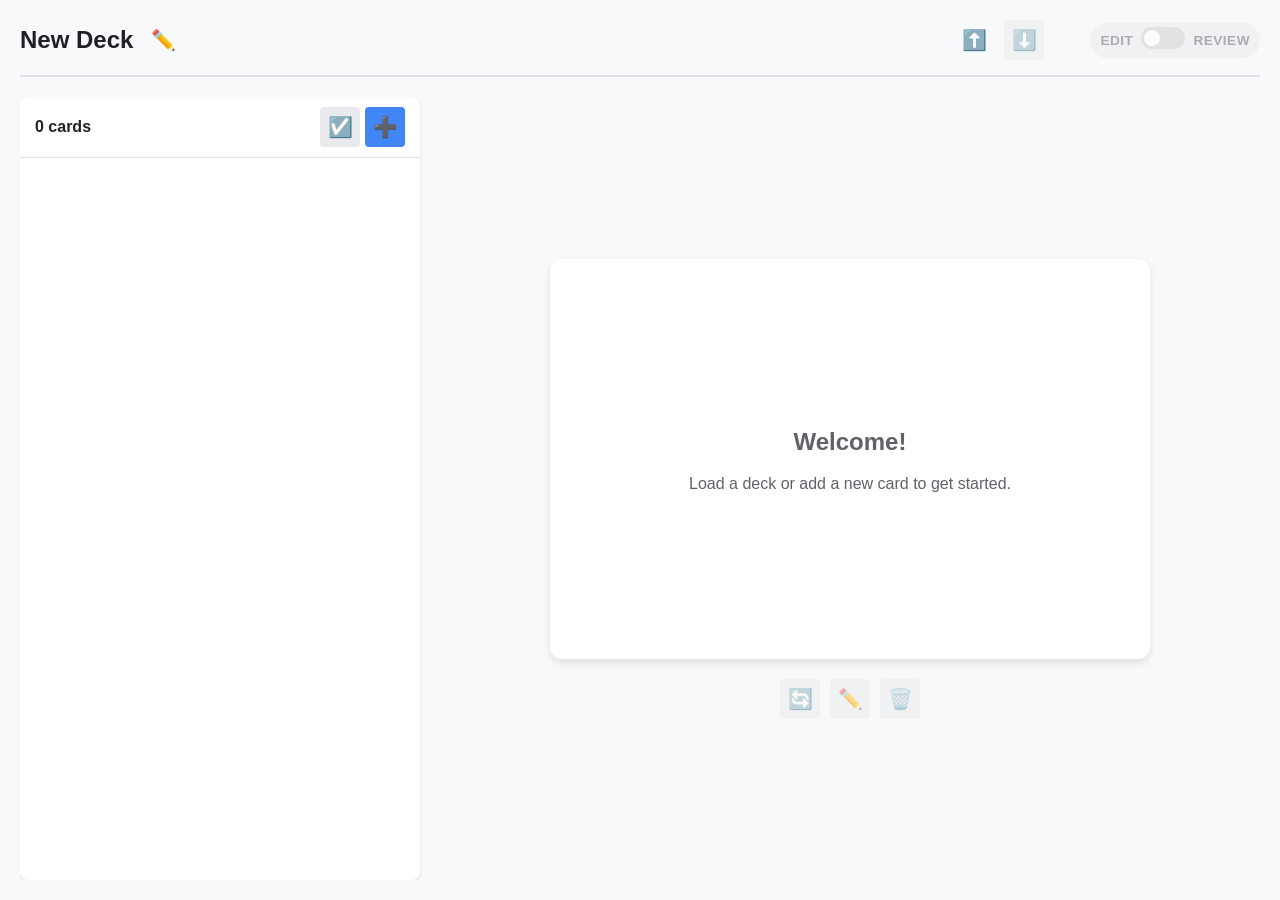
<file: index.html>
<!DOCTYPE html>
<html lang="en">
<head>
    <meta charset="UTF-8">
    <meta name="viewport" content="width=device-width, initial-scale=1.0">
    <title>Study Deck Manager</title>
    <link rel="stylesheet" href="style.css">
    <link rel="icon" type="image/png" href="flash-card.png">

    <script src="app.js" defer></script>
    <script src="edit.js" defer></script>
    <script src="review.js" defer></script>
</head>
<body>

    <header id="main-header">
        <h1>
            <span id="deck-title">New Deck</span>
            <button class="btn btn-header" id="edit-title-btn" title="Edit Deck Title">✏️</button>
        </h1>

        <div class="toolbar">
            <!-- File Ops are always visible in Edit Mode -->
            <div id="file-ops-toolbar" style="display:flex; gap:10px;">
                <input type="file" id="file-upload" accept=".json" style="display: none">
                <button class="btn btn-header" title="Load JSON Deck" onclick="document.getElementById('file-upload').click()">⬆️</button>
                <button class="btn btn-header" id="save-btn" title="Save JSON Deck" disabled onclick="downloadData()">⬇️</button>
            </div>

            <div style="width: 1px; background: #dee2e6; margin: 0 5px;"></div>

            <!-- Toggle Switch -->
            <div class="mode-switch-container" id="mode-switch-container">
                <span class="mode-label">Edit</span>
                <label class="switch">
                    <input type="checkbox" id="mode-toggle">
                    <span class="slider round"></span>
                </label>
                <span class="mode-label">Review</span>
            </div>
        </div>
    </header>

    <!-- EDITOR VIEW -->
    <main id="editor-view">
        <section id="list-column">
            <div id="list-header">
                <span id="card-count" style="flex-grow: 1;">0 cards</span>
                <button class="btn btn-danger" id="bulk-delete-btn" title="Delete Selected" style="display: none;" disabled>🗑️</button>
                <button class="btn btn-secondary" id="select-mode-btn" title="Select Multiple" onclick="toggleSelectMode()">☑️</button>
                <button class="btn btn-primary" id="add-card-btn" title="Add New Card" onclick="openAddModal()">➕</button>
            </div>

            <div id="list-empty-state" style="display: none;">
                <p>Click the ➕ to add your first card.</p>
            </div>
            <ul id="card-list">
                <!-- List items go here -->
            </ul>
        </section>

        <section id="flipper-column">
            <div class="flipper-container" onclick="flipCard()">
                <div class="flipper" id="editor-flipper">
                    <div class="flipper-front">
                        <!-- FIX: Moved this OUTSIDE of card-content so it doesn't get deleted -->
                        <div id="flipper-empty-state">
                            <h2>Welcome!</h2>
                            <p>Load a deck or add a new card to get started.</p>
                        </div>

                        <div class="card-content" id="front-content" style="display: none;">
                            <!-- Content gets injected here -->
                        </div>
                    </div>
                    <div class="flipper-back">
                         <div class="card-content" id="back-content"></div>
                    </div>
                </div>
            </div>

            <div class="flipper-controls" style="margin-top: 20px; display: flex; gap: 10px;">
                <button class="btn btn-secondary" id="flip-btn" title="Flip" onclick="flipCard()" disabled>🔄</button>
                <button class="btn btn-secondary" id="edit-btn" title="Edit Card" onclick="openEditModal()" disabled>✏️</button>
                <button class="btn btn-danger" id="delete-btn" title="Delete Card" onclick="deleteCurrentCard()" disabled>🗑️</button>
            </div>
        </section>
    </main>

    <!-- REVIEW VIEW -->
    <main id="review-view" style="display: none;">
        <div class="review-header">
            <div class="timer-controls">
                <span id="timer-setup">
                    <input type="number" id="timer-input" value="15" min="1" class="timer-input"> min
                </span>
                <span id="timer-display" style="display: none; min-width: 60px;">00:00</span>

                <button class="btn btn-success" id="timer-start-btn" title="Start Timer" onclick="startTimer()">▶️</button>
                <button class="btn btn-secondary" id="timer-pause-btn" title="Pause Timer" onclick="pauseTimer()" style="display: none;">⏸️</button>
                <button class="btn btn-danger" id="timer-stop-btn" title="Stop Timer" onclick="stopTimer()" disabled>⏹️</button>
            </div>
        </div>

        <div class="flipper-container" onclick="flipReviewCard()">
            <div class="flipper" id="review-flipper">
                <div class="flipper-front">
                    <div class="card-content" id="review-front"></div>
                </div>
                <div class="flipper-back">
                        <div class="card-content" id="review-back"></div>
                </div>
            </div>
        </div>

        <div class="navigation-bar" id="review-nav-bar">
            <button class="btn btn-secondary" onclick="prevCard()" title="Previous Card">⬅️</button>
            <div class="card-counter" id="review-counter">1 / 10</div>
            <button class="btn btn-secondary" onclick="nextCard()" title="Next Card">➡️</button>
        </div>

        <div class="review-controls" id="review-controls">
            <button class="btn btn-rate btn-know" title="Know" onclick="rateCard('know')">✅</button>
            <button class="btn btn-rate btn-review" title="Review" onclick="rateCard('review')">👀</button>
            <button class="btn btn-rate btn-struggle" title="Struggle" onclick="rateCard('struggle')">⚠️</button>
        </div>
    </main>

    <!-- MODALs remain the same -->
    <div class="modal-overlay" id="card-modal">
        <div class="modal">
            <h2 id="modal-title">Edit Card</h2>
            <div id="modal-form-flashcard">
                <div class="form-group">
                    <label for="edit-front">Front:</label>
                    <textarea id="edit-front"></textarea>
                </div>
                <div class="form-group">
                    <label for="edit-back">Back:</label>
                    <textarea id="edit-back"></textarea>
                </div>
            </div>
             <div id="modal-form-quiz" style="display: none;">
                <p><em>Editing complex quiz structures is not fully supported in this simple view yet. You can edit the main question text below.</em></p>
                <div class="form-group">
                    <label for="edit-question">Question:</label>
                    <textarea id="edit-question"></textarea>
                </div>
            </div>

            <div class="modal-actions">
                <button class="btn btn-cancel" title="Cancel" onclick="closeModal()">❌</button>
                <button class="btn btn-success" title="Save Card" onclick="saveCard()">✔️</button>
            </div>
        </div>
    </div>

    <div class="modal-overlay" id="type-select-modal">
        <div class="modal">
            <h2>Create New Deck</h2>
            <p>What type of deck would you like to create?</p>
            <div class="modal-actions" style="justify-content: center; gap: 15px;">
                <button class="btn-primary" onclick="setDeckType('flashcards')" style="width: auto; padding: 8px 16px; font-size: 1rem;">Flashcard Deck</button>
                <button class="btn-primary" onclick="setDeckType('quiz')" style="width: auto; padding: 8px 16px; font-size: 1rem;">Quiz Deck</button>
            </div>
        </div>
    </div>
</body>
</html>
</file>
<file: style.css>
:root {
    --primary-color: #4285f4;
    --bg-light: #f8f9fa;
    --border-color: #dee2e6;
    --text-dark: #202124;
    --text-light: #5f6368;
    --danger-bg: #fce8e6;
    --danger-border: #f9bdbb;

    /* Status Colors */
    --status-know: #34a853;
    --status-review: #fbbc04;
    --status-struggle: #ea4335;
}

body {
    font-family: 'Segoe UI', Roboto, Helvetica, Arial, sans-serif;
    margin: 0;
    padding: 20px;
    background-color: var(--bg-light);
    color: var(--text-dark);
    height: 100vh;
    box-sizing: border-box;
    display: flex;
    flex-direction: column;
}

header {
    display: flex;
    justify-content: space-between;
    align-items: center;
    margin-bottom: 20px;
    padding-bottom: 15px;
    border-bottom: 2px solid var(--border-color);
}

h1 {
    margin: 0;
    font-size: 1.5rem;
    display: flex;
    align-items: center;
    gap: 10px;
}

.toolbar { display: flex; gap: 10px; align-items: center; }

/* Icon Button Base Style */
.btn {
    padding: 8px;
    border: none;
    border-radius: 4px;
    cursor: pointer;
    font-weight: 500;
    transition: background-color 0.2s;
    font-size: 1.25rem;
    line-height: 1;
    width: 40px;
    height: 40px;
    display: inline-flex;
    justify-content: center;
    align-items: center;
    position: relative;
}

/* Tooltip */
.btn::after {
    content: attr(title);
    position: absolute;
    bottom: -35px;
    left: 50%;
    transform: translateX(-50%);
    background-color: #333;
    color: white;
    padding: 4px 8px;
    border-radius: 4px;
    font-size: 0.75rem;
    white-space: nowrap;
    opacity: 0;
    visibility: hidden;
    transition: opacity 0.2s, visibility 0.2s;
    z-index: 1000;
    pointer-events: none;
}
.btn:hover::after {
    opacity: 1;
    visibility: visible;
}
.btn:disabled {
    opacity: 0.5;
    cursor: not-allowed;
    background-color: #e8eaed;
}

.btn-header { background: transparent; color: var(--text-light); }
.btn-header:hover { background-color: var(--border-color); }

.btn-primary { background-color: var(--primary-color); color: white; }
.btn-primary:hover { background-color: #3367d6; }
.btn-secondary { background-color: #e8eaed; color: var(--text-dark); }
.btn-secondary:hover { background-color: #dadce0; }
.btn-danger { background-color: #dc3545; color: white; }
.btn-danger:hover { background-color: #c82333; }
.btn-success { background-color: #34a853; color: white; }
.btn-success:hover { background-color: #2e8a47; }
.btn-cancel { background-color: #e8eaed; color: var(--text-dark); }
.btn-cancel:hover { background-color: #dadce0; }

/* Rate Buttons */
.btn-rate { width: 50px; height: 50px; font-size: 1.5rem; }
.btn-know { background-color: #e6f4ea; color: var(--status-know); border: 1px solid var(--status-know); }
.btn-know:hover { background-color: var(--status-know); color: white; }
.btn-review { background-color: #fef7e0; color: #f9ab00; border: 1px solid #f9ab00; }
.btn-review:hover { background-color: #f9ab00; color: white; }
.btn-struggle { background-color: #fce8e6; color: var(--status-struggle); border: 1px solid var(--status-struggle); }
.btn-struggle:hover { background-color: var(--status-struggle); color: white; }


/* Toggle Switch Styles */
.mode-switch-container {
    display: flex;
    align-items: center;
    gap: 8px;
    margin-left: 15px;
    opacity: 0.5; /* Disabled state default */
    pointer-events: none;
    transition: opacity 0.3s;
    background: #e8eaed;
    padding: 4px 10px;
    border-radius: 20px;
}
.mode-switch-container.active {
    opacity: 1;
    pointer-events: all;
}

.switch {
  position: relative;
  display: inline-block;
  width: 44px;
  height: 22px;
}

.switch input {
  opacity: 0;
  width: 0;
  height: 0;
}

.slider {
  position: absolute;
  cursor: pointer;
  top: 0;
  left: 0;
  right: 0;
  bottom: 0;
  background-color: #ccc;
  -webkit-transition: .4s;
  transition: .4s;
}

.slider:before {
  position: absolute;
  content: "";
  height: 16px;
  width: 16px;
  left: 3px;
  bottom: 3px;
  background-color: white;
  -webkit-transition: .4s;
  transition: .4s;
}

input:checked + .slider {
  background-color: var(--primary-color);
}

input:focus + .slider {
  box-shadow: 0 0 1px var(--primary-color);
}

input:checked + .slider:before {
  -webkit-transform: translateX(22px);
  -ms-transform: translateX(22px);
  transform: translateX(22px);
}

.slider.round {
  border-radius: 34px;
}

.slider.round:before {
  border-radius: 50%;
}

.mode-label {
    font-size: 0.85rem;
    font-weight: 600;
    color: var(--text-light);
    text-transform: uppercase;
    letter-spacing: 0.5px;
}


/* VIEWS */
#editor-view {
    display: flex;
    flex: 1;
    gap: 20px;
    overflow: hidden;
}

#review-view {
    display: none; /* Hidden by default */
    flex: 1;
    flex-direction: column;
    align-items: center;
    overflow-y: auto;
}

/* EDITOR: LEFT COLUMN */
#list-column {
    flex: 1;
    min-width: 250px;
    max-width: 400px;
    background: white;
    border-radius: 8px;
    box-shadow: 0 1px 3px rgba(0,0,0,0.12);
    display: flex;
    flex-direction: column;
    overflow: hidden;
}

#list-header {
    padding: 10px 15px;
    border-bottom: 1px solid var(--border-color);
    font-weight: bold;
    display: flex;
    justify-content: space-between;
    align-items: center;
    gap: 5px;
}

#card-list {
    flex: 1;
    overflow-y: auto;
    list-style: none;
    padding: 0;
    margin: 0;
}
#list-empty-state {
    padding: 20px;
    text-align: center;
    color: var(--text-light);
}

.list-item {
    padding: 12px 15px;
    border-bottom: 1px solid var(--border-color);
    cursor: pointer;
    white-space: nowrap;
    overflow: hidden;
    text-overflow: ellipsis;
    user-select: none;
    display: flex;
    align-items: center;
    gap: 10px;
}
.list-item:hover { background-color: #f1f3f4; }
.list-item.active {
    background-color: #e8f0fe;
    color: var(--primary-color);
    font-weight: 500;
    border-left: 4px solid var(--primary-color);
    padding-left: 11px;
}
.list-item.selected-for-delete {
    background-color: var(--danger-bg);
    border-left: 4px solid var(--danger-border);
    padding-left: 11px;
}

/* Status Indicators in List */
.status-dot {
    width: 8px; height: 8px; border-radius: 50%; flex-shrink: 0;
}
.status-know { background-color: var(--status-know); }
.status-review { background-color: var(--status-review); }
.status-struggle { background-color: var(--status-struggle); }

/* EDITOR: RIGHT COLUMN */
#flipper-column {
    flex: 2;
    display: flex;
    flex-direction: column;
    justify-content: center;
    align-items: center;
}

/* REVIEW MODE STYLES */
.review-header {
    width: 100%;
    max-width: 800px;
    display: flex;
    justify-content: space-between;
    align-items: center;
    margin-bottom: 20px;
    padding: 15px;
    background: white;
    border-radius: 8px;
    box-shadow: 0 1px 3px rgba(0,0,0,0.12);
}

.timer-controls {
    display: flex;
    align-items: center;
    gap: 10px;
    font-size: 1.2rem;
    font-weight: bold;
    font-variant-numeric: tabular-nums;
}

.timer-input {
    width: 60px;
    padding: 5px;
    font-size: 1rem;
    border: 1px solid var(--border-color);
    border-radius: 4px;
}

.review-controls {
    margin-top: 30px;
    display: flex;
    gap: 20px;
}

/* Flipper Card Styles (Shared) */
.flipper-container {
    perspective: 1000px;
    width: 100%;
    max-width: 600px;
    height: 400px;
    margin: 0 auto; /* Center in review mode */
}

.flipper {
    position: relative;
    width: 100%;
    height: 100%;
    text-align: center;
    transition: transform 0.6s;
    transform-style: preserve-3d;
}
.flipper.can-flip { cursor: pointer; }

.flipper.flipped { transform: rotateY(180deg); }

.flipper-front, .flipper-back {
    position: absolute;
    width: 100%;
    height: 100%;
    backface-visibility: hidden;
    border-radius: 12px;
    box-shadow: 0 4px 8px rgba(0,0,0,0.1);
    background-color: white;
    display: flex;
    flex-direction: column;
    justify-content: center;
    align-items: center;
    padding: 30px;
    box-sizing: border-box;
    overflow-y: auto;
}

.flipper-back { transform: rotateY(180deg); background-color: #fff8e1; }

.card-content {
    font-size: 1.4rem;
    line-height: 1.5;
    white-space: pre-wrap;
}
#flipper-empty-state { color: var(--text-light); }

/* Navigation buttons inside card */
.card-navigation {
    position: absolute;
    bottom: 10px;
    left: 0;
    right: 0;
    display: flex;
    justify-content: center;
    gap: 15px;
    z-index: 10;
}
.nav-btn {
    background: none;
    border: none;
    font-size: 1.5rem;
    cursor: pointer;
    color: var(--text-light);
    padding: 5px;
}
.nav-btn:hover { color: var(--primary-color); }

/* Counter display */
.card-counter {
    position: absolute;
    top: 10px;
    right: 15px;
    font-size: 0.9rem;
    color: var(--text-light);
    font-weight: bold;
}

.quiz-options { text-align: left; width: 100%; margin-top: 20px; }
.quiz-option {
    padding: 10px;
    margin: 5px 0;
    border: 1px solid var(--border-color);
    border-radius: 4px;
}
.quiz-option.correct { background-color: #d4edda; border-color: #c3e6cb; }

/* Modal Styles */
.modal-overlay {
    position: fixed; top: 0; left: 0; right: 0; bottom: 0;
    background-color: rgba(0,0,0,0.5);
    display: none; justify-content: center; align-items: center; z-index: 100;
}
.modal-overlay.active { display: flex; }

.modal {
    background: white;
    padding: 25px;
    border-radius: 8px;
    width: 90%;
    max-width: 500px;
    box-shadow: 0 4px 16px rgba(0,0,0,0.2);
}

.modal h2 { margin-top: 0; }
.form-group { margin-bottom: 15px; }
label { display: block; margin-bottom: 5px; font-weight: 500; }
textarea, input[type="text"] {
    width: 100%; padding: 10px; border: 1px solid var(--border-color);
    border-radius: 4px; box-sizing: border-box; font-family: inherit;
}
textarea { resize: vertical; height: 100px; }

.modal-actions { display: flex; justify-content: flex-end; gap: 10px; margin-top: 20px; }

/* Sub-deck options */
.sub-deck-options {
    margin-top: 20px;
    display: flex;
    gap: 10px;
    justify-content: center;
}
</file>
